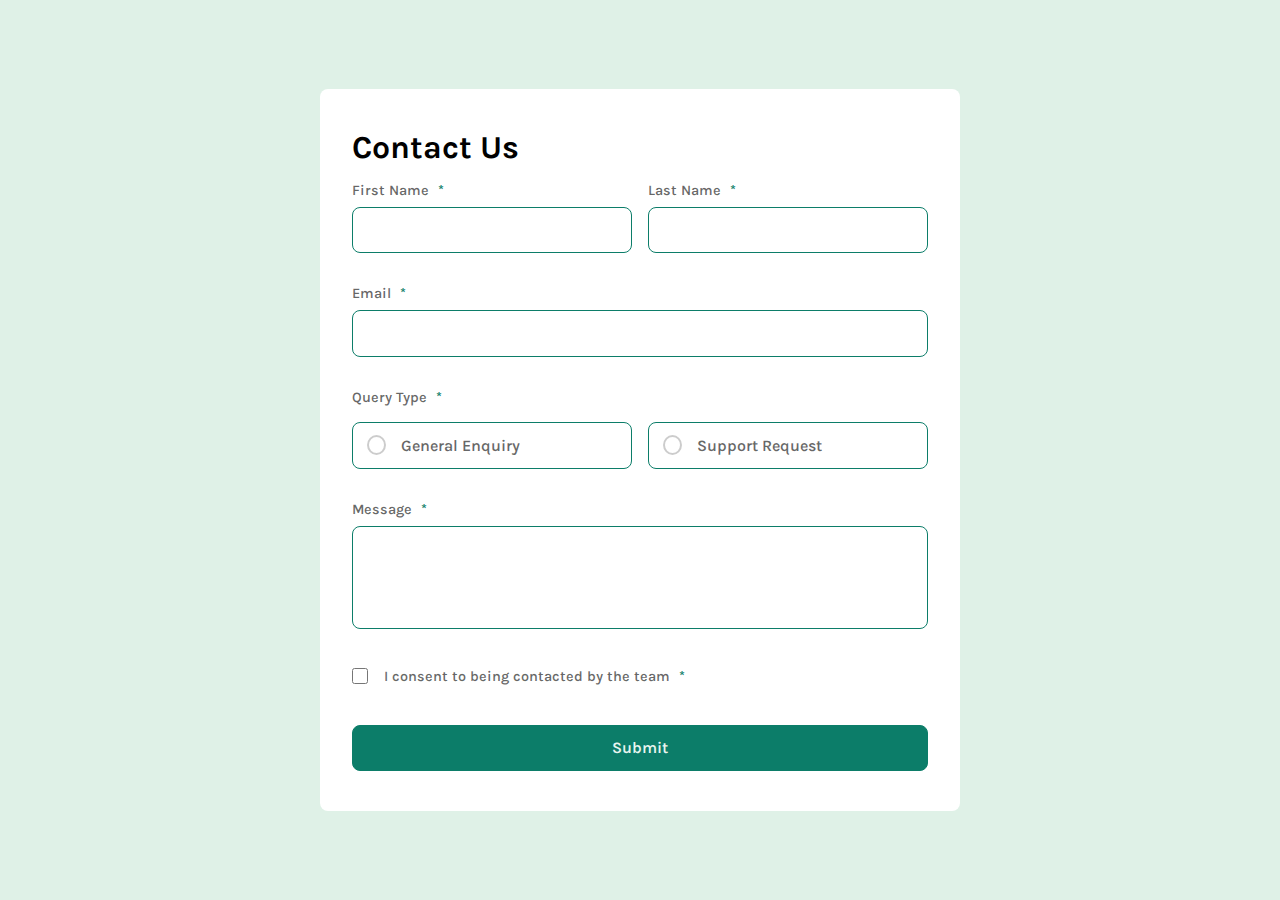
<file: index.html>
<!DOCTYPE html>
<html lang="en">
<head>
  <meta charset="UTF-8">
  <meta name="viewport" content="width=device-width, initial-scale=1.0">
  <link rel="icon" type="image/png" sizes="32x32" href="./assets/images/favicon-32x32.png">
  <title>Frontend Mentor | Contact form</title>
  <link rel="stylesheet" href="style.css">
  <script src="script.js" defer></script>

</head>

<body>
  <main>
    <section class="container">
      <h1>Contact Us</h1>
      
      <form action="#" id="contactForm" name="contactForm" novalidate>

        <div class="flex">
          <div class="input-container">
            <label for="firstName">First Name <span class="required">*</span></label>
            <input type="text" id="firstName" name="firstName" class="input" aria-required="true" aria-describedby="firstNameError" autocomplete="given-name">
            <span id="firstNameError" class="error-message hidden" role="alert" tabindex="0"></span>
          </div>
          <div class="input-container">
            <label for="lastName">Last Name <span class="required">*</span></label>
            <input type="text" id="lastName" name="lastName" class="input" aria-required="true" aria-describedby="lastNameError" autocomplete="family-name">
            <span id="lastNameError" class="error-message hidden" role="alert" tabindex="0"></span>
          </div>
        </div>
        
        <div>
          <div class="input-container">
            <label for="email">Email <span class="required">*</span></label>
            <input type="email" id="email" name="email" class="input" aria-required="true" aria-describedby="emailError" autocomplete="email">
            <span id="emailError" class="error-message hidden" role="alert" tabindex="0"></span>
          </div>
        </div>
        
        <fieldset class="input-container" tabindex="0">
          <legend>Query Type <span class="required">*</span></legend>
          <div class="radio-group flex">
            <div class="radio-wrapper">
              <input type="radio" name="queryType" id="generalEnquiry" value="General Enquiry">
              <label for="generalEnquiry" class="input radio-input">
                <span class="radio-label">General Enquiry</span>
              </label>
            </div>
            <div class="radio-wrapper">
              <input type="radio" name="queryType" id="supportRequest" value="Support Request">
              <label for="supportRequest" class="input radio-input">
                <span class="radio-label">Support Request</span>
              </label>
            </div>
          </div>
          <span id="queryTypeError" class="error-message hidden" role="alert" tabindex="0"></span>
        </fieldset>

        <div>
          <div class="input-container">
            <label for="message">Message <span class="required">*</span></label>
            <textarea id="message" name="message" class="textarea input" rows="4" aria-required="true" aria-describedby="messageError"></textarea>
            <span id="messageError" class="error-message hidden" role="alert" tabindex="0"></span>
          </div>
        </div>

        <div class="checkbox-container">
          <div class="checkbox-wrapper">
            <input type="checkbox" id="consent" name="consent" aria-required="true" aria-describedby="consentError">
            <label for="consent">
              I consent to being contacted by the team <span class="required">*</span>
            </label>
          </div>
          <span id="consentError" class="error-message hidden" role="alert" tabindex="0"></span>
        </div>

        <div>
          <button type="submit" class="input button">Submit</button>
        </div>
        
      </form>

    </section>   
  </main> 

  <div role="alert" class="toast-container" id="toast" aria-live="assertive" aria-atomic="true">
    <h2 class="heading">Message Sent!</h2>
    <p class="message">Thanks for completing the form. We'll be in touch soon!</p>
    <button aria-label="Close notification" class="toast-close" onclick="closeToast()">×</button>
  </div>

</body>
</html>
</file>
<file: style.css>
@import url('https://fonts.googleapis.com/css2?family=Karla:ital,wght@0,200..800;1,200..800&display=swap');

    :root {
      --light-green: hsl(148, 38%, 91%);
      --medium-green: hsl(169, 82%, 27%);
      --dark-green: color-mix(in srgb, var(--medium-green) 65%, rgb(0,0,0) 35%);
      --red: hsl(0, 66%, 54%);
      --text-color: rgba(0, 0, 0, .6);
      --border-radius: .5rem;
      --font-family: 'Karla', sans-serif;
    }

    * {
      box-sizing: border-box;
      padding: 0;
      margin: 0;
    }

    body, html {
      width: 100%;
      height: 100%;
    }

    body {
      background-color: var(--light-green);
      color: #000;
      display: flex;
      flex-direction: column;
      justify-content: center;
      align-items: center;
      font-family: var(--font-family);
      font-size: 16px;
      overflow-x: hidden;
      overflow-y: auto;
    }

    main {
      width: 50%; 
      max-height: 90vh; 
      background-color: #fff;
      display: flex;
      flex-direction: column;
      justify-content: center;
      align-items: center;
      border-radius: var(--border-radius);
      overflow-y: auto; 
      margin: 2rem 0; 
    }

    .container {
      width: 90%;
      display: flex;
      flex-direction: column;
      gap: 1rem;
      padding: 2.5rem 0;
    }

    .flex {
      width: 100%;
      display: flex;
      gap: 1rem;
    }

    .input-container {
      width: 100%;
      display: flex;
      flex-direction: column;
      gap: .5rem;
    }

    .hidden {
      display: none;
    }

    form {
      display: flex;
      flex-direction: column;
      gap: 1.5rem;
    }

    label, legend {
      display: block;
      color: var(--text-color);
      font-size: .9rem;
      font-weight: 600;
    }

    fieldset {
      all: unset;
    }

    fieldset.input-container {
      padding-top: 1rem; 
    }

    .required {
      color: var(--medium-green);
      margin-left: .3rem;
    }

    .input {
      width: 100%;
      border-radius: var(--border-radius);
      padding: .8rem 1.25rem;
      border: 1px solid var(--medium-green);
      font-family: var(--font-family);
      font-weight: 600;
      font-size: 1rem;
      color: var(--text-color);
    }

    .input:hover, .input:focus, input[type="checkbox"]:focus {
      outline: none;
      box-shadow: 0 0 2px var(--medium-green);
    }

    .input[aria-invalid="true"] {
      border: 1px solid var(--red);
      outline: none;
    }

    .textarea {
      resize: none;
    }

    .radio-group {
      display: flex;
      gap: 1rem;
    }

    .radio-wrapper {
      position: relative;
      width: 100%;
      user-select: none;
    }

    .radio-label {
      font-size: 1rem;
    }

    .radio-wrapper input[type="radio"] {
      position: absolute;
      opacity: 0;
      width: 0;
      height: 0;
    }

    .radio-input {
      display: flex;
      align-items: center;
      position: relative;
      padding-left: 3rem;
      cursor: pointer;
      transition: background-color 0.2s ease;
    }

    .radio-input::before {
      content: "";
      position: absolute;
      left: 0.9rem;
      top: 50%;
      transform: translateY(-50%);
      width: 15px;
      height: 16px;
      border: 2px solid rgba(0, 0, 0, .2);
      border-radius: 50%;
    }

    input[type="radio"]:checked + .radio-input::after {
      content: "";
      position: absolute;
      left: 0.9rem;
      top: 50%;
      transform: translateY(-50%);
      width: 20px;
      height: 21px;
      background: url('./assets/images/icon-radio-selected.svg') no-repeat center/contain;
    }

    input[type="radio"]:checked + .radio-input {
      background-color: var(--light-green);
    }

    .radio-input:hover {
      box-shadow: none;
    }

    .checkbox-container {
      width: fit-content;
      position: relative;
      margin: .4rem 0;
      display: flex;
      flex-direction: column;
      align-items: flex-start;
    }

    .checkbox-wrapper {
      display: flex;
      align-items: center;
      position: relative;
    }

    .checkbox-container label {
      margin-left: 2rem;
      cursor: pointer;
    }

    input[type="checkbox"] {
      position: absolute;
      left: 0;
      top: 50%;
      transform: translateY(-50%);
      width: 16px;
      height: 16px;
      margin-right: 2rem;
      cursor: pointer;
    }

    input[type="checkbox"]:checked {
      appearance: none;
      -moz-appearance: none;
      -webkit-appearance: none;
      width: 0;
      height: 0;
    }

    input[type="checkbox"]:checked:after {
      content: "";
      position: absolute;
      left: 0;
      top: 50%;
      transform: translateY(-50%);
      width: 16px;
      height: 16px;
      margin-right: 2rem;
      background: url('./assets/images/icon-checkbox-check.svg') no-repeat center/contain; 
    }

    .button {
      background-color: var(--medium-green);
      color: color-mix(in srgb, var(--light-green) 70%, #fff 30%);
      cursor: pointer;
      font-family: var(--font-family);
      font-weight: 600;
      font-size: 1rem;
    }

    .button:hover {
      background-color: var(--dark-green);
    }

    .button:focus {
      outline: 3px solid var(--medium-green);
      outline-offset: 3px;
    }

    .error-message {
      color: var(--red);
      font-size: 12px;
      font-weight: 600;
      display: block;
    }

    .checkbox-container .error-message {
      margin-top: .6rem;
      position: relative;
      order: 2;
    }

    .toast-container {
      width: 30rem;
      height: 6rem;
      background-color: #2e2e2e;
      color: color-mix(in srgb, var(--light-green) 70%, #fff 30%);
      position: fixed;
      top: 8%;
      left: 50%;
      transform: translate(-50%, -50%);
      border-radius: var(--border-radius);
      padding: 1.5rem 2rem;
      display: flex;
      flex-direction: column;
      gap: .8rem;
      opacity: 0;
      visibility: hidden;
      transition: opacity 0.5s ease, transform 0.5s ease, visibility 0.5s;
      transform: translate(-50%, -80%);
    }
    
    .toast-container.show {
      opacity: 1;
      visibility: visible;
      transform: translate(-50%, -50%);
    }

    .toast-container .heading {
      font-size: 1.2rem;
      margin-left: 2rem;
    }

    .toast-container .message {
      font-size: .9rem;
    }

    .heading:before {
      content: "";
      position: absolute;
      left: 2rem;
      top: 1.5rem;
      width: 20px;
      height: 21px;
      background: url('./assets/images/icon-success-check.svg') no-repeat center/contain; 
    }

    .toast-close {
      position: absolute;
      top: 0.5rem;
      right: 0.5rem;
      background: transparent;
      border: none;
      color: #fff;
      font-size: 1.5rem;
      cursor: pointer;
      padding: 0.25rem 0.5rem;
    }
    
    .toast-close:focus {
      outline: 2px solid var(--light-green);
      border-radius: 3px;
    }

  

    @media (width < 70rem) {
      main {
        width: 60%;
      }
    }

    @media (width < 60rem) {
      main {
        width: 70%;
      }
    }

    @media (width < 50rem) {
      main {
        width: 80%;
      }
    }

    @media (width < 40rem) {
      main {
        width: 90%;
      }
    }

    @media (width < 30rem) {
      main {
        width: 94%;
        height: 94%;
        padding: 1rem 0;
      }

      .toast-container {
        width: 90%;
        height: 15%;
        top: 10%;
      }

      .flex {
        flex-direction: column;
      }
    }
</file>
